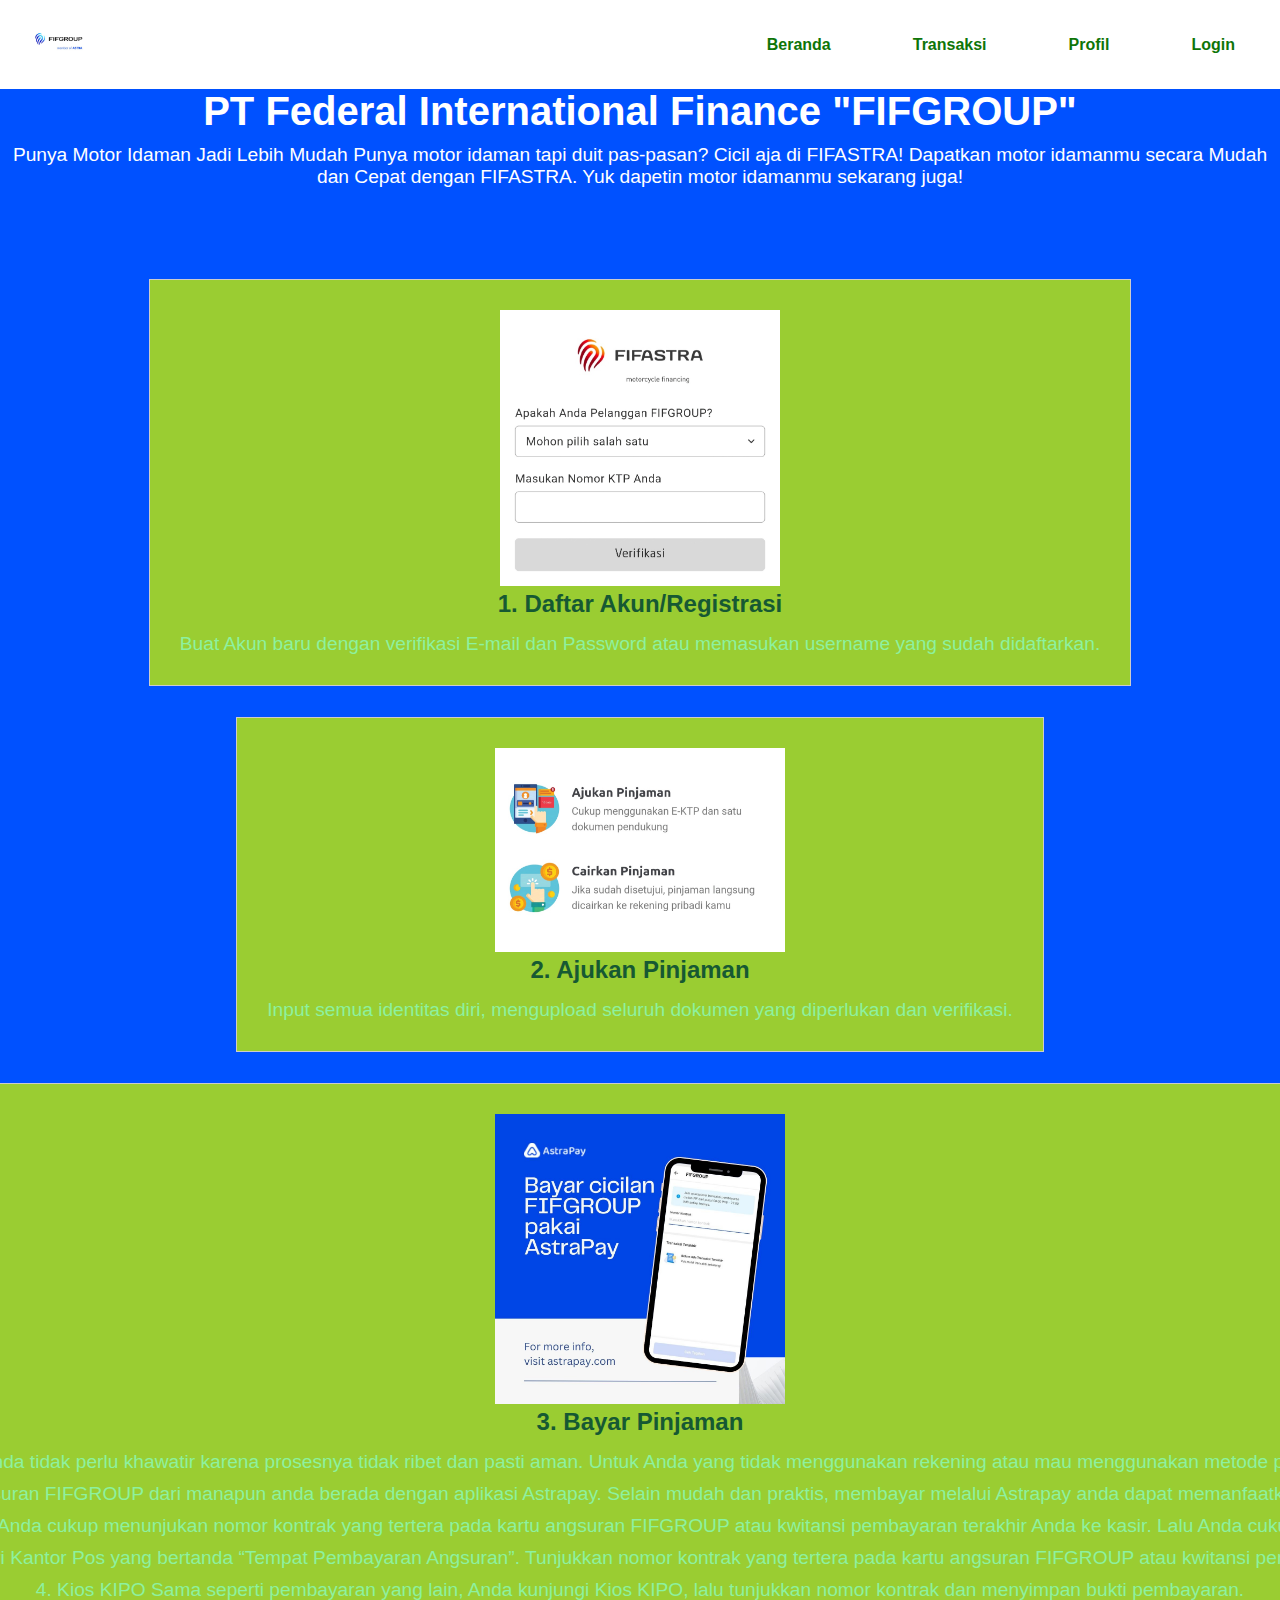
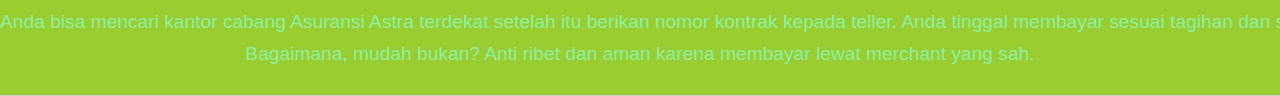
<file: index.html>
<!DOCTYPE html>
<html lang="en">
<head>
    <meta charset="UTF-8">
    <meta name="viewport" content="width=device-width, initial-scale=1.0">
    <title>PT Federal International Finance "FIFGROUP"</title>
    <link rel="stylesheet" href="Simpan Pinjam.css">
</head>
<body>
    <header>
        <nav>
            <div class="">
                <img src="Logo-FIF-Group.jpg" alt="mylogo" width="800px"/>
            </div>
            <ul>
                <li><a href="#">Beranda</a></li>
                <li><a href="transaksi.html">Transaksi</a></li>
                <li><a href="profil.html">Profil</a></li>
                <li><a href="login.html">Login</a></li>
            </ul>
        </nav>

        <header>
            <div class="banners">
                <center><h1 class="h1-banners">PT Federal International Finance "FIFGROUP"</h1></center>
            <center><p class="h1-banners">Punya Motor Idaman Jadi Lebih Mudah
Punya motor idaman tapi duit pas-pasan? Cicil aja di FIFASTRA! Dapatkan motor idamanmu secara Mudah dan Cepat dengan FIFASTRA. Yuk dapetin motor idamanmu sekarang juga!</p></center>
            </div>


<div class="containerss">
    <div class="box-kiri">
        <img src="daftar akun.jpg" width="280px"/>
        <h2>1. Daftar Akun/Registrasi</h2>
        <p>Buat Akun baru dengan verifikasi E-mail dan Password 
            atau memasukan username yang sudah didaftarkan.</p>
    </div>

    <div class="box-tengah">
        <img src="ajukan pinjaman.jpg" width="290px"/>
        <h2>2. Ajukan Pinjaman</h2>
        <p>Input semua identitas diri, mengupload seluruh dokumen yang diperlukan dan verifikasi.</p>
    </div>

    <div class="box-kanan">
        <img src="bayar fif.jpg" width="290px"/>
        <h2>3. Bayar Pinjaman</h2>
        <p>Saatnya membayar tagihan angsuran FIFGROUP! Tenang, Anda tidak perlu khawatir karena prosesnya tidak ribet dan pasti aman. Untuk Anda yang tidak menggunakan rekening atau mau menggunakan metode pembayaran offline Anda bisa menggunakan cara-cara berikut:</p>
         <p>1.    Astrapay
Hanya dari Smartphone anda, Anda dapat membayar angsuran FIFGROUP dari manapun anda berada dengan aplikasi Astrapay. Selain mudah dan praktis, membayar melalui Astrapay anda dapat memanfaatkan berbagai promo yang disediakan khusus untuk pengguna Astrapay.</p>

       <p>2.    Alfamart

Selain mudah ditemukan, membayar lewat Alfamart juga cepat dan praktis. Anda cukup menunjukan nomor kontrak yang tertera pada kartu angsuran FIFGROUP atau kwitansi pembayaran terakhir Anda ke kasir. Lalu Anda cukup menyimpan tanda terima pembayaran tersebut sebagai bukti pembayaran yang sah.</p>
  <p>3.    Kantor Pos

Anda bisa membayar tagihan angsuran FIFGROUP lewat Kantor Pos. Pertama Anda harus mencari Kantor Pos yang bertanda “Tempat Pembayaran Angsuran”. Tunjukkan nomor kontrak yang tertera pada kartu angsuran FIFGROUP atau kwitansi pembayaran terakhir Anda ke kasir. Simpan tanda terima pembayaran tersebut sebagai bukti pembayaran yang sah.</p>

       <p>4.    Kios KIPO

Sama seperti pembayaran yang lain, Anda kunjungi Kios KIPO, lalu tunjukkan nomor kontrak dan menyimpan bukti pembayaran.</p>
<p>5.    Cabang Asuransi Astra

Anda bisa mencari kantor cabang Asuransi Astra terdekat setelah itu berikan nomor kontrak kepada teller. Anda tinggal membayar sesuai tagihan dan simpan bukti pembayaran.</p>

<p>Bagaimana, mudah bukan? Anti ribet dan aman karena membayar lewat merchant yang sah.</p>
    </div>
</div>
    </header>
</file>
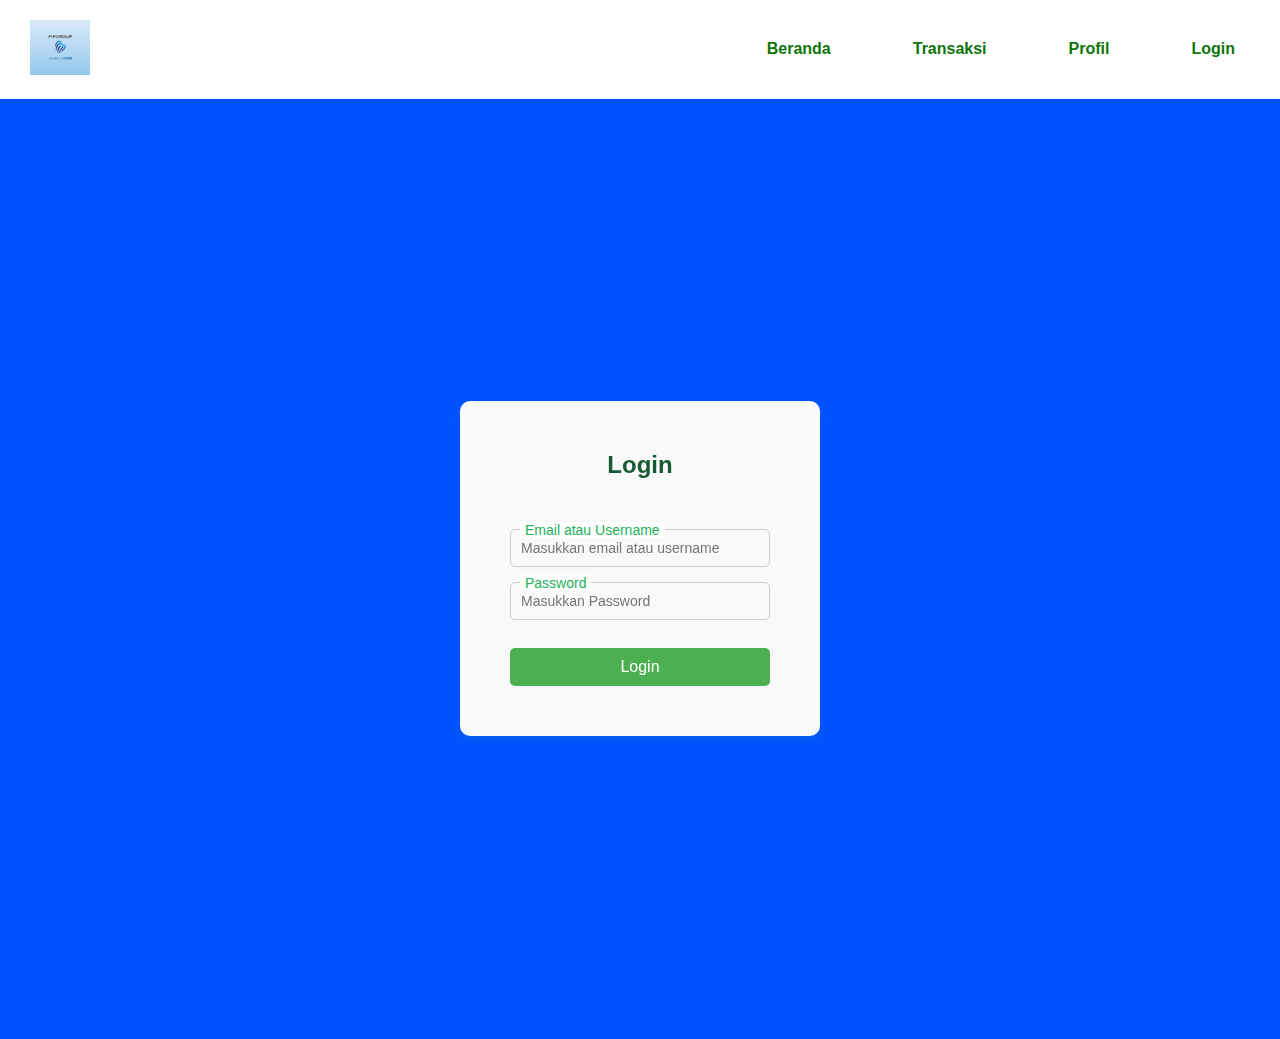
<file: login.html>
<!DOCTYPE html>
<html lang="en">
<head>
    <meta charset="UTF-8">
    <meta name="viewport" content="width=device-width, initial-scale=1.0">
    <title>Aplikasi Koperasi Simpan Pinjam</title>
    <link rel="stylesheet" href="Simpan Pinjam.css">
</head>
<body>
    <header>
        <nav>
            <div class="">
                <img src="fif logo.jpg" alt="mylogo" width="400px"/>
            </div>
            <ul>
                <li><a href="index.html">Beranda</a></li>
                <li><a href="transaksi.html">Transaksi</a></li>
                <li><a href="profil.html">Profil</a></li>
                <li><a href="login.html">Login</a></li>
            </ul>
        </nav>

    <main>
        <div class="login-page">
            <div class="login-container">
              <div class="login-box">
                <h2>Login</h2>
                <form action="#" method="POST">
                  <div class="input-group">
                    <label for="email"><i class="fas fa-user"></i> Email atau Username</label>
                    <input type="text" id="email" name="email" placeholder="Masukkan email atau username" required>
                  </div>
                  <div class="input-group">
                    <label for="password"><i class="fas fa-lock"></i> Password </label>
                    <input type="password" id="password" name="password" placeholder="Masukkan Password" required>
                  </div>
    <div class="action-buttons">
                    <button type="submit" class="login-btn">Login</button>
                  </div>
              </div>
            </div>
          </div>
        </main>
</file>
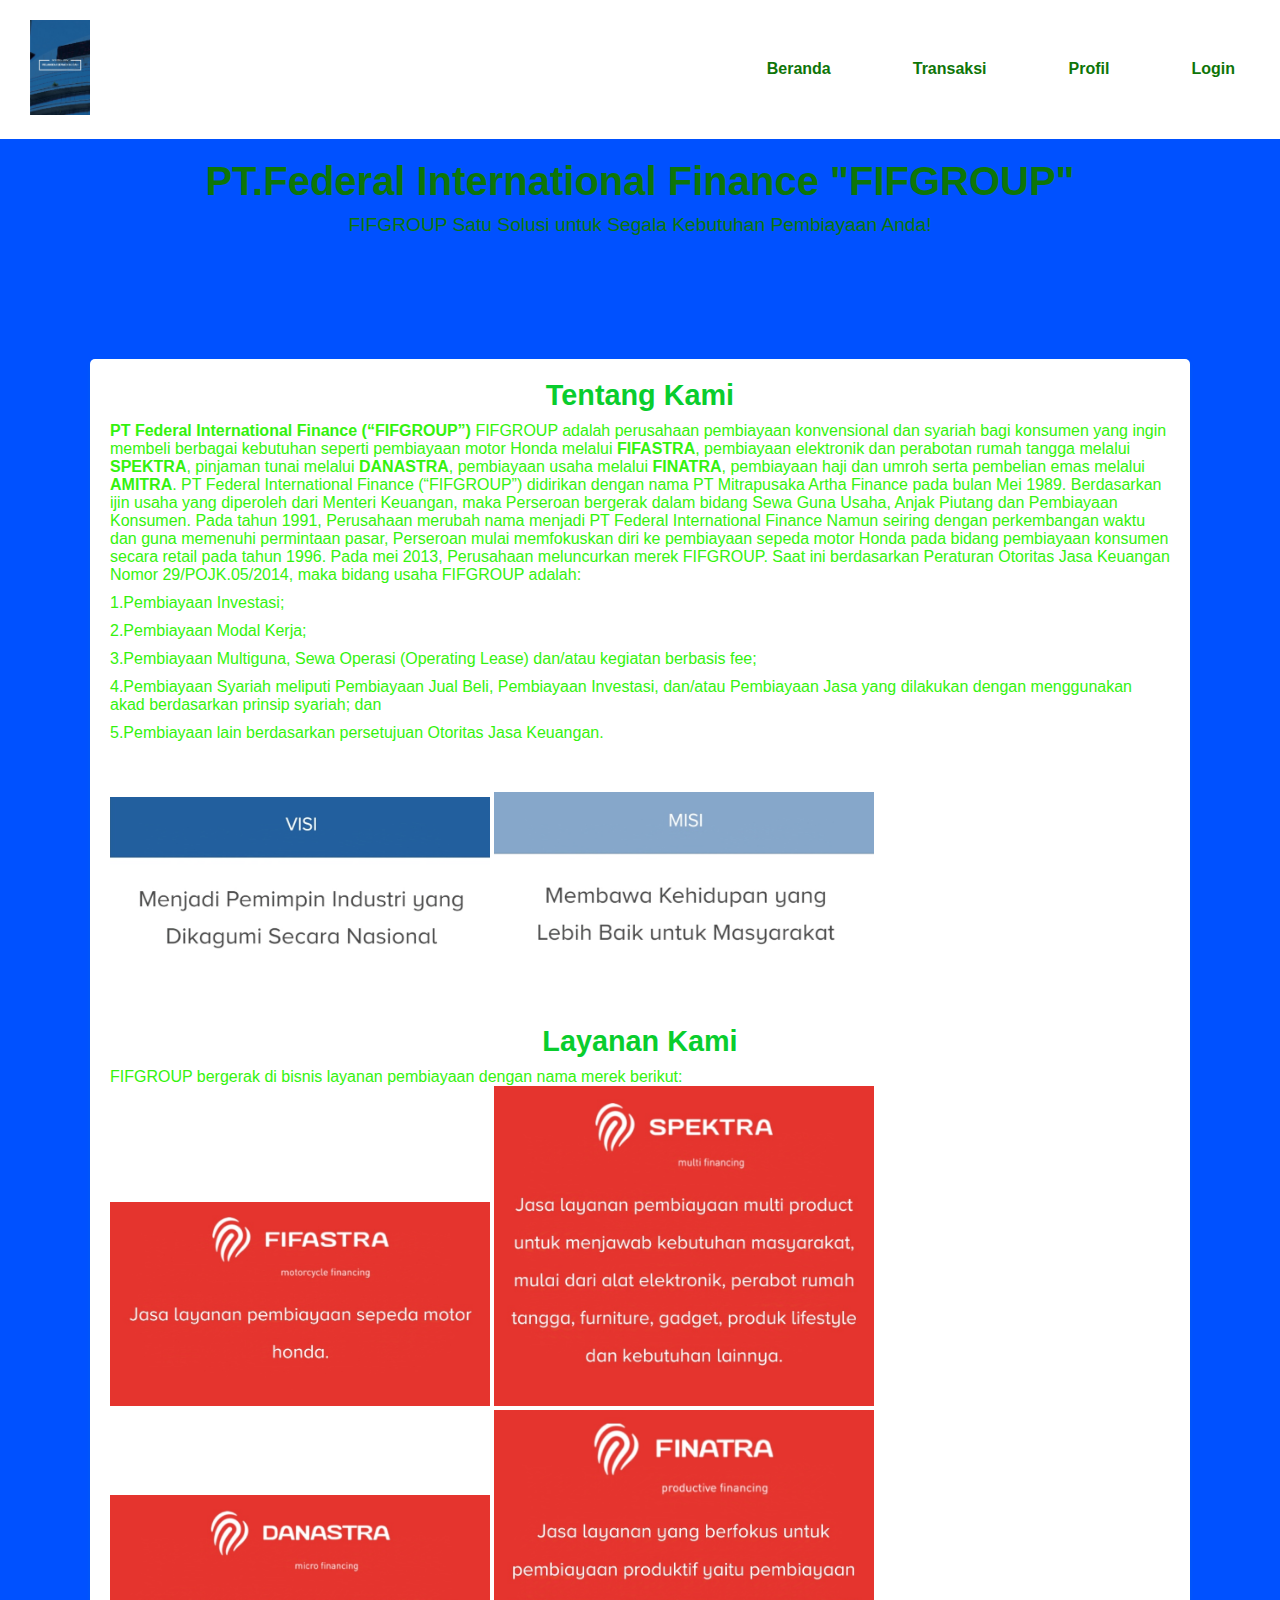
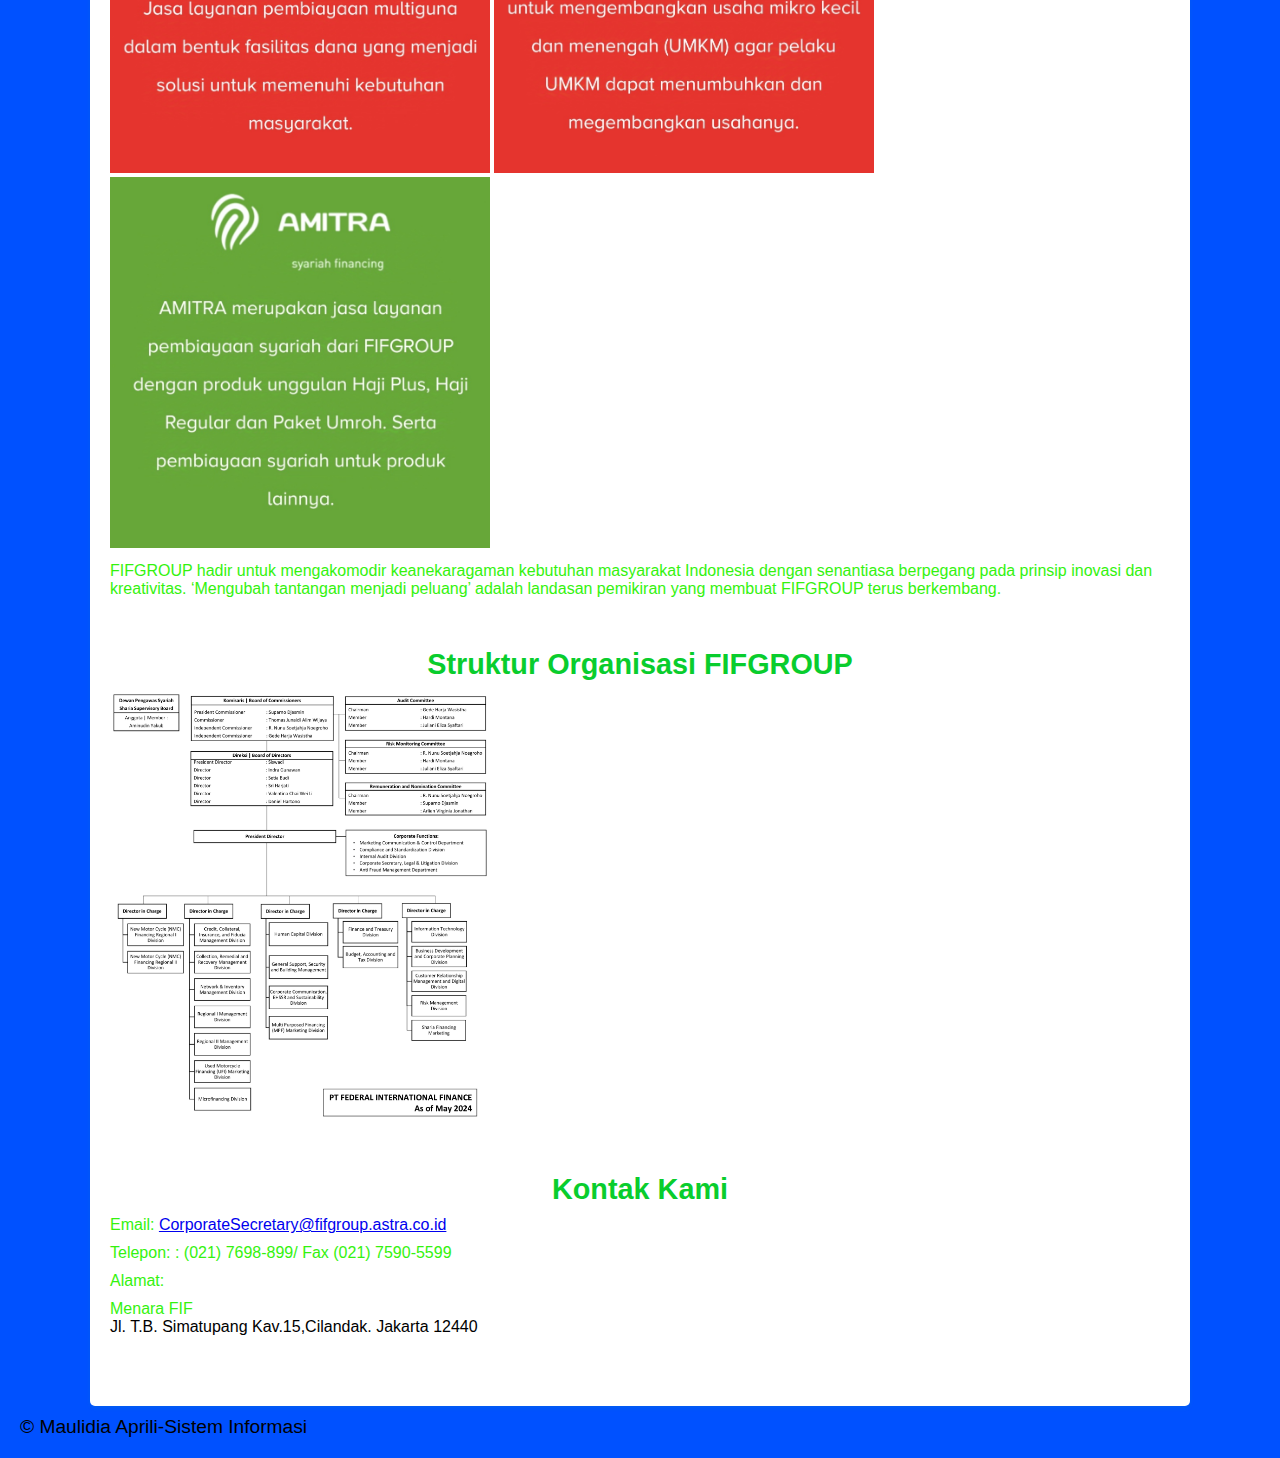
<file: profil.html>
<!DOCTYPE html>
<html lang="en">
<head>
    <meta charset="UTF-8">
    <meta name="viewport" content="width=device-width, initial-scale=1.0">
    <title>FIFGROUP</title>
    <link rel="stylesheet" href="Simpan Pinjam.css">
</head>
<body>
    <header>
        <nav>
            <div class="">
                <img src="profil.jpg" alt="mylogo" width="380px"/>
            </div>
            <ul>
                <li><a href="index.html">Beranda</a></li>
                <li><a href="transaksi.html">Transaksi</a></li>
                <li><a href="profil.html">Profil</a></li>
                <li><a href="login.html">Login</a></li>
            </ul>
        </nav>
    
    <main>
<body>
    <header>
        <div class="banners">
            <center><h1>PT.Federal International Finance "FIFGROUP"</h1></center>
        <center><p>FIFGROUP Satu Solusi untuk Segala Kebutuhan Pembiayaan Anda! </p></center>
        </div>
        
<main>
    </header>
            <div class="containers">
                <section id="tentang">
                    <h2>Tentang Kami</h2>
                    <p><b>PT Federal International Finance (“FIFGROUP”)</b>

FIFGROUP adalah perusahaan pembiayaan konvensional dan syariah bagi konsumen yang ingin membeli berbagai kebutuhan seperti pembiayaan motor Honda melalui <b>FIFASTRA</b>, pembiayaan elektronik dan perabotan rumah tangga melalui <b>SPEKTRA</b>, pinjaman tunai melalui <b>DANASTRA</b>, pembiayaan usaha melalui <b>FINATRA</b>, pembiayaan haji dan umroh serta pembelian emas melalui <b>AMITRA</b>. PT Federal International Finance (“FIFGROUP”) didirikan dengan nama PT Mitrapusaka Artha Finance pada bulan Mei 1989. Berdasarkan ijin usaha yang diperoleh dari Menteri Keuangan, maka Perseroan bergerak dalam bidang Sewa Guna Usaha, Anjak Piutang dan Pembiayaan Konsumen. Pada tahun 1991, Perusahaan merubah nama menjadi PT Federal International Finance Namun seiring dengan perkembangan waktu dan guna memenuhi permintaan pasar, Perseroan mulai memfokuskan diri ke pembiayaan sepeda motor Honda pada bidang pembiayaan konsumen secara retail pada tahun 1996. Pada mei 2013, Perusahaan meluncurkan merek FIFGROUP. Saat ini berdasarkan Peraturan Otoritas Jasa Keuangan Nomor 29/POJK.05/2014, maka bidang usaha FIFGROUP adalah:

<p>1.Pembiayaan Investasi;</p>
<p>2.Pembiayaan Modal Kerja;</p>
<p>3.Pembiayaan Multiguna, Sewa Operasi (Operating Lease) dan/atau kegiatan berbasis fee;</p>
<p>4.Pembiayaan Syariah meliputi Pembiayaan Jual Beli, Pembiayaan Investasi, dan/atau Pembiayaan Jasa yang dilakukan dengan menggunakan akad berdasarkan prinsip syariah; dan</p>
<p>5.Pembiayaan lain berdasarkan persetujuan Otoritas Jasa Keuangan.</p>
                </section>
                  
                <section id="visi-misi">
                    <img src="visi.jpg" alt="visi" width="380px">
                   <img src="misi.jpg" alt="misi" width="380px">
                </section>
                  
                <section id="layanan">
                    <h2>Layanan Kami</h2>
                    <p>FIFGROUP bergerak di bisnis layanan pembiayaan dengan nama merek berikut:</p>
                    <img src="L1.jpg" width="380px">
                    <img src="L2.jpg" width="380px">
                    <img src="L3.jpg" width="380px">
                    <img src="L4.jpg" width="380px">
                    <img src="L5.jpg" width="380px">
                    <p>FIFGROUP hadir untuk mengakomodir keanekaragaman kebutuhan masyarakat Indonesia dengan senantiasa berpegang pada prinsip inovasi dan kreativitas. ‘Mengubah tantangan menjadi peluang’ adalah landasan pemikiran yang membuat FIFGROUP terus berkembang.</p>
                </section>
                <section id="Struktur Organisasi">
                  <h2>Struktur Organisasi FIFGROUP</h2>
                  <img src="struktur fif.jpg" width="380px">
                </section>  
                <section id="kontak">
                    <h2>Kontak Kami</h2>
                    <p>Email: <a href="CorporateSecretary@fifgroup.astra.co.id">CorporateSecretary@fifgroup.astra.co.id</a></p>
                    <p>Telepon: : (021) 7698-899/ Fax (021) 7590-5599</p>
                    <p>Alamat:<p>Menara FIF</p>
Jl. T.B. Simatupang Kav.15,Cilandak. Jakarta 12440</p>
                    </section>
            </div>
                  
<footer>
    <p>&copy; Maulidia Aprili-Sistem Informasi</p>
</footer>
</body>
</html>
</main>
</file>
<file: Simpan Pinjam.css>
* {
    padding: 0;
    margin: 0;
    box-sizing: border-box;
}

.h1-banners {
    color: white;
}

body{
   background-color: rgb(0, 81, 255);
   width: 100%;
   height: 100vh;
}
nav {
    background-color: white;
    display: flex;
    justify-content: space-between;
    padding: 20px 30px;
}

nav ul{
    display: flex; 
    align-items: center;
    gap: 2rem;
    list-style: none;
}

nav ul li a {
    text-decoration: none;
    font-family: 'Segoe UI', Tahoma, Geneva, Verdana, sans-serif;
    color: #0e7508;
    font-weight: 600;
}

.banner {
    height: 500px;
    text-align: center;
}

.banner h1 {
    margin-top: 10px;
    color: #ffffff;
}

.banner button {
    margin-top: 30px;
    padding: 10px;
    width: 400px;
    border-radius:30px;
}

.banner h3 {
    margin-top: 10px;
    color: #0d7008;
}
.banner button:hover {
    background-color: white;
}

.box-kiri, .box-tengah, .box-kanan {
    margin-top: 30px;
}

main {
    padding: 20px;
}
.form-section, .table-section {
    background: white;
    border-radius: 5px;
    margin-bottom: 15px;
    padding: 20px;
}

form {
    display: flex;
    flex-direction: column;
}

label {
    margin-top: 5px;
}

input, select {
    padding: 8px;
    margin-top: 5px;
}

button {
    margin-top: 13px;
    padding: 10px;
    background-color: #20d723;
    color: white;
    border: none;
    border-radius: 5px;
    cursor: pointer;
    font-size: 18px;
}

button:hover {
    background-color: rgb(32, 237, 59); 
}

table {
    width: 100%;
    border-collapse: collapse;
}

th, td {
    border: 1px solid #ddd;
    padding: 8px;
    text-align: center;
}

th {
    background-color: #5ce5ae;
    color: white;
}

tbody tr:hover {
    background-color: #f1f1f1;
}

.login-page {
    display: flex;
    justify-content: center;
    align-items: center;
    width: 100%;
    height: 100%;
}
.login-container {
    display: flex;
    justify-content: center;
    align-items: center;
    width: 100%;
}
.login-box {
    background-color: rgba(255, 255, 255, 0.9);
    padding: 40px;
    border-radius: 15px;
    width: 100%;
    max-width: 400px;
    backdrop-filter: blur(8px);
}
h2 {
    text-align: center;
    font-size: 2em;
    color: #66f184;
    margin-bottom: 20px;
    font-weight: bold;
}
.input-group {
margin-bottom: 20px;
position: relative;
width: 100%;
margin-left: auto;
margin-right: auto;
}
.input-group label {
position: absolute;
top: -12px;
left: 10px;
font-size: 0.9em;
color: rgb(32, 178, 88);
background-color: white;
backdrop-filter: blur(8px);
padding: 0 5px;
z-index: 2;
}
.input-group input {
width: 100%;
padding: 15px;
font-size: 1em;
border: 1px solid #ddd;
border-radius: 10px;
outline: none;
transition: border 0.3s ease-in-out;
background-color: #f9f9f9;
width: calc(100% - 30px);
display: block;
margin: 0 auto;
}
.input-group input:focus {
border-color: #55dc58;
box-shadow: 0 0 5px rgba(40, 235, 144, 0.5);
}
.action-buttons {
display: flex;
flex-direction: column;
align-items: center;
}
.login-btn {
background-color: #30ea68;
color: white;
padding: 15px;
font-size: 1.2em;
border: none;
border-radius: 10px;
cursor: pointer;
width: 100%;
transition: background-color 0.3s ease-in-out;
}

.login-btn:hover {
background-color: rgb(18, 222, 127);
}

@media screen and (max-width: 600px) {}
.login-box {
padding: 30px;
width: 90%;
}

h2 {
font-size: 1.5em;
}

.login-btn {
font-size: 1em;
}


header h1 {
    font-size: 2.5rem;
}

header p {
    font-size: 1.2rem;
    margin-top: 10px;
}

.containers {
    max-width: 1100px;
    margin: 0 auto;
    padding: 20px;
    background: #fff;
    border-radius: 5px;
    box-shadow: 0 2px 4px rgba(19, 202, 111, 0.1);
}

section {
    margin-bottom: 50px;
}

section h2 {
    font-size: 1.8rem;
    margin-bottom: 10px;
    color: #09cd2d;
}

section p {
    font-size: 1rem;
    color: #34f20e;
}

ul {
    list-style: disc;
    padding-left: 20px;
    color: #12ea32;
}


nav a {
    text-decoration: none;
    color: #2fe462;
    margin: 0 15px;
    font-weight: bold;
}

nav a:hover {
    color: #66f55c;
}

.banners {
    color: #0e7508;
    height: 160px;
    text-align: center;
}

 /* Container Flexbox untuk membuat kolom */
 .containerss {
    color: #8df19f;
    display: flex;
    justify-content: center; /* Mengatur jarak antar kolom */
    gap: 1px; /* Menambahkan jarak antar elemen */
    flex-wrap: wrap; /* Membungkus elemen jika ukuran layar lebih kecil */
}

/* Masing-masing box */
.box-kanan, .box-kiri, .box-tengah {
    flex: none; /* Menyebarkan kolom secara merata */
    padding: 30px;
    text-align: center;
    border: 1px solid #ccc; /* Memberikan border agar terlihat */
    background-color: yellowgreen;
}

.box-tengah:hover {
    color: #66f55c;
}
.box-kanan:hover {
    color: #66f55c;
}
.box-kiri:hover {
    color: #66f55c;
}

img {
    max-width: 50%; 
    height: 50; 
}

@media (max-width: 400px) {}
    .container {
        flex-direction: column; 
    }

table {
    width: 100%;
    border-collapse: collapse;
    margin: 20px 0;
}

th, td {
    padding: 12px;
    text-align: left;
    border: 1px solid #ddd;
}

th {
    background-color: #f4f4f4;
    color: #59f263;
}

tbody tr:hover {
    background-color: #f9f9f9;
}

.table-section {
    margin-bottom: 40px;
    padding: 20px;
    background-color: #ffffff;
    border-radius: 8px;
    box-shadow: 0 4px 8px rgba(29, 235, 111, 0.1);
}

h2 {
    color: #165933;
    margin-bottom: 15px;
}

/* Responsive Table: Enable horizontal scrolling on smaller screens */
@media (max-width: 768px) {
    .table-section {
        padding: 15px;
    }

    /* Make the table scrollable horizontally on small screens */
    table {
        display: block;
        overflow-x: auto;
        white-space: nowrap;
    }

    th, td {
        white-space: nowrap; /* Prevent text wrapping inside cells */
        padding: 10px;
    }

    h2 {
        font-size: 20px;
    }
}

/* Mobile Specific Styling */
@media (max-width: 480px) {
    th, td {
        font-size: 14px; /* Adjust font size for smaller screens */
        padding: 8px;
    }

    h2 {
        font-size: 18px; /* Adjust heading size */
    }
}
/* Mobile and Tablet Responsive Design */
@media (max-width: 768px) {
    .login-container {
        padding: 20px;
    }

    .login-box h2 {
        font-size: 24px;
    }

    .input-group input {
        font-size: 14px;
        padding: 10px;
    }

    .login-btn {
        font-size: 16px;
        padding: 10px;
    }
}


@media (max-width: 480px) {
    .containerss {
        flex-direction: column; /* Stack the boxes vertically on small screens */
        gap: 20px; /* Increase space between stacked boxes */
    }

    .box {
        min-width: 100%; /* Boxes take full width on very small screens */
    }

    .box h2 {
        font-size: 14px; /* Smaller font size for mobile */
    }

    .box p {
        font-size: 10px; /* Smaller text for mobile */
    }
}

/* General Body Styles */
body {
    font-family: Arial, sans-serif;
    margin: 0;
    padding: 0;
}

/* Header Styles */

nav img {
    width: 120px;
}

ul {
    list-style-type: none;
    padding: 0;
    margin: 0;
    display: flex;
}

ul li {
    margin-left: 20px;
}

ul li a {
    text-decoration: none;
    color: white;
    font-size: 16px;
}

/* Main content styles */
main {
    padding: 20px;
}

/* Login form styles */
.login-page {
    display: flex;
    justify-content: center;
    align-items: center;
    height: 100vh;
}

.login-container {
    max-width: 400px;
    width: 100%;
}

.login-box {
    padding: 50px;
    border-radius: 10px;
    background-color: #f9f9f9;
    box-shadow: 0 4px 8px rgba(79, 235, 48, 0.1);
}

.login-box h2 {
    text-align: center;
    margin-bottom: 50px;
}

.input-group {
    margin-bottom: 15px;
}

.input-group label {
    display: block;
    margin-bottom: 15px;
    font-size: 14px;
}

.input-group input {
    width: 100%;
    padding: 10px;
    font-size: 14px;
    border-radius: 5px;
    border: 1px solid #ccc;
}

.action-buttons {
    text-align: center;
}

.login-btn {
    width: 100%;
    padding: 10px;
    background-color: #4CAF50;
    color: white;
    border: none;
    border-radius: 5px;
    font-size: 16px;
    cursor: pointer;
}

.login-btn:hover {
    background-color: #45a049;
}

/* Responsive Design */
@media (max-width: 768px) {
    nav {
        flex-direction: column;
        align-items: flex-start;
    }

    ul {
        flex-direction: column;
        margin-top: 10px;
    }

    ul li {
        margin-bottom: 10px;
    }

    .login-container {
        padding: 15px;
    }

    .login-box {
        padding: 20px;
    }

    .login-btn {
        font-size: 14px;
    }
}

/* Mobile View (max-width: 480px) */
@media (max-width: 480px) {
    header {
        padding: 10px 15px;
    }

    nav img {
        width: 100px;
    }

    ul li a {
        font-size: 14px;
    }

    .login-box h2 {
        font-size: 18px;
    }

    .input-group input {
        padding: 8px;
        font-size: 12px;
    }

    .login-btn {
        padding: 12px;
        font-size: 14px;
    }
}
</file>
